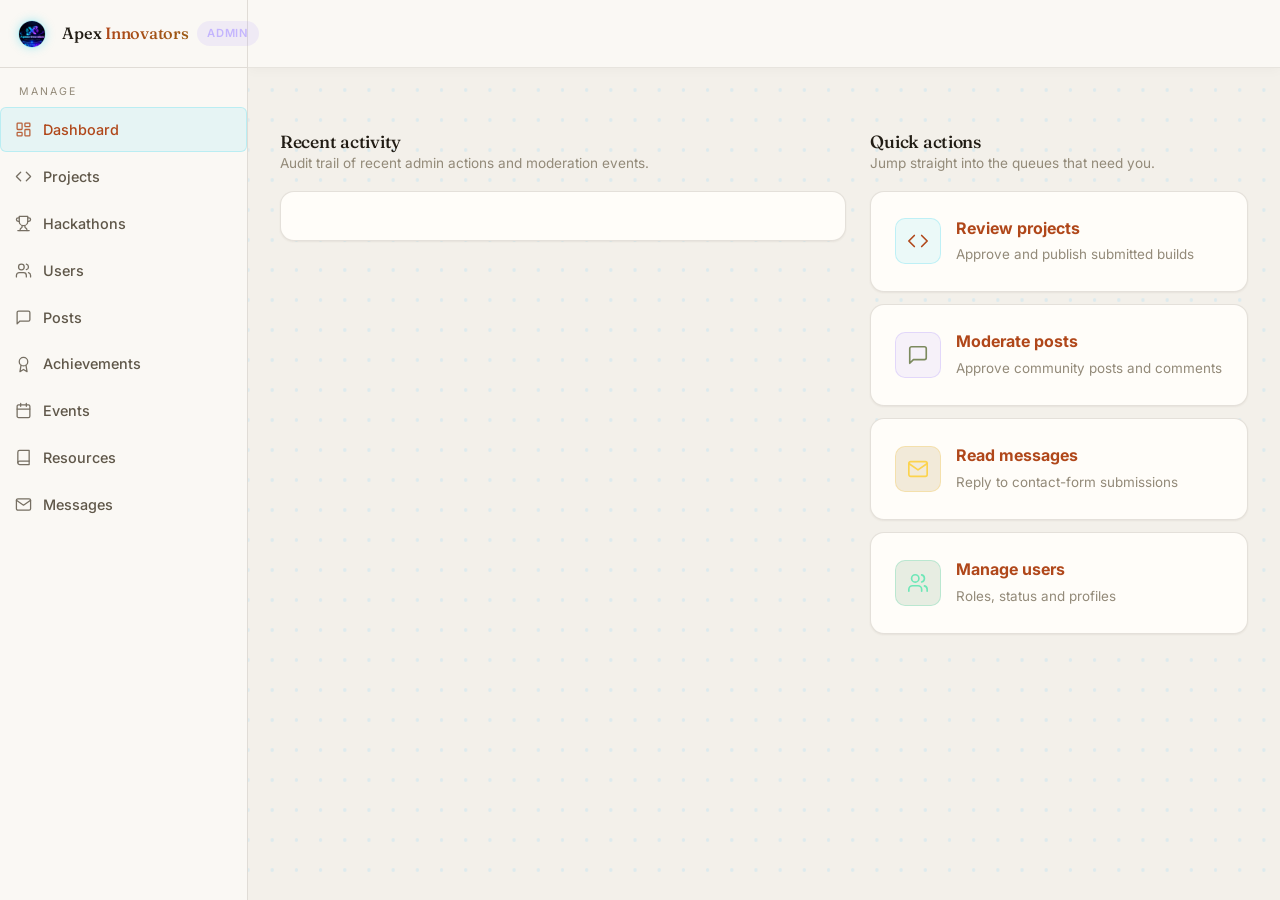
<file: index.html>
<!DOCTYPE html>
<html lang="en">
<head>
  <meta name="robots" content="index, follow">
  <meta name="google-site-verification" content="google5c477f08f64f15ea.html" />
  <meta name="google-site-verification" content="google5c477f08f64f15ea" />

  <meta charset="UTF-8">
  <meta http-equiv="refresh" content="0; url=dashboard.html">
  <title>Apex Innovators Admin</title>
  <script>window.location.replace("dashboard.html");</script>
</head>
<body>
  <p>Redirecting to <a href="dashboard.html">Admin Dashboard</a>…</p>
</body>
</html>
</file>
